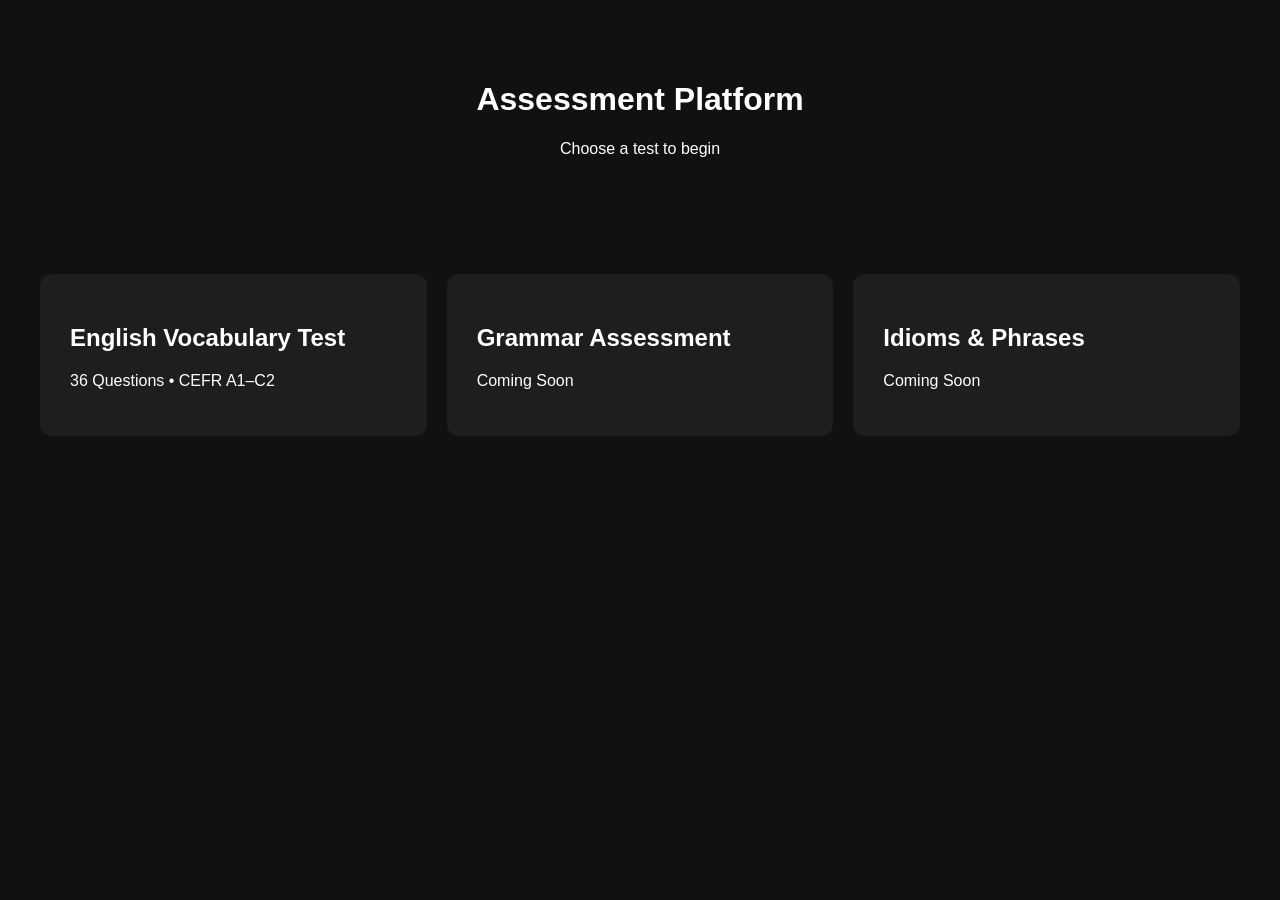
<file: index.html>
<!DOCTYPE html>
<html lang="en">
<head>
  <meta charset="UTF-8">
  <meta name="viewport" content="width=device-width, initial-scale=1.0">
  <title>Quiz Platform</title>
  <link rel="stylesheet" href="styles.css">
</head>
<body>

<header class="hero">
  <h1>Assessment Platform</h1>
  <p>Choose a test to begin</p>
</header>

<main class="quiz-grid">

  <a class="quiz-card" href="quizzes/english-vocab/index.html">
    <h2>English Vocabulary Test</h2>
    <p>36 Questions • CEFR A1–C2</p>
  </a>

  <a class="quiz-card" href="quizzes/grammar-test/index.html">
    <h2>Grammar Assessment</h2>
    <p>Coming Soon</p>
  </a>

  <a class="quiz-card" href="quizzes/idioms-test/index.html">
    <h2>Idioms & Phrases</h2>
    <p>Coming Soon</p>
  </a>

</main>

</body>
</html>
</file>
<file: styles.css>
body {
  margin: 0;
  font-family: Arial, sans-serif;
  background: #111;
  color: white;
}

.hero {
  text-align: center;
  padding: 60px 20px;
}

.quiz-grid {
  display: grid;
  grid-template-columns: repeat(auto-fit, minmax(250px, 1fr));
  gap: 20px;
  padding: 40px;
}

.quiz-card {
  background: #1e1e1e;
  border-radius: 12px;
  padding: 30px;
  text-decoration: none;
  color: white;
  transition: 0.3s;
}

.quiz-card:hover {
  transform: translateY(-5px);
  background: #2a2a2a;
}
</file>
